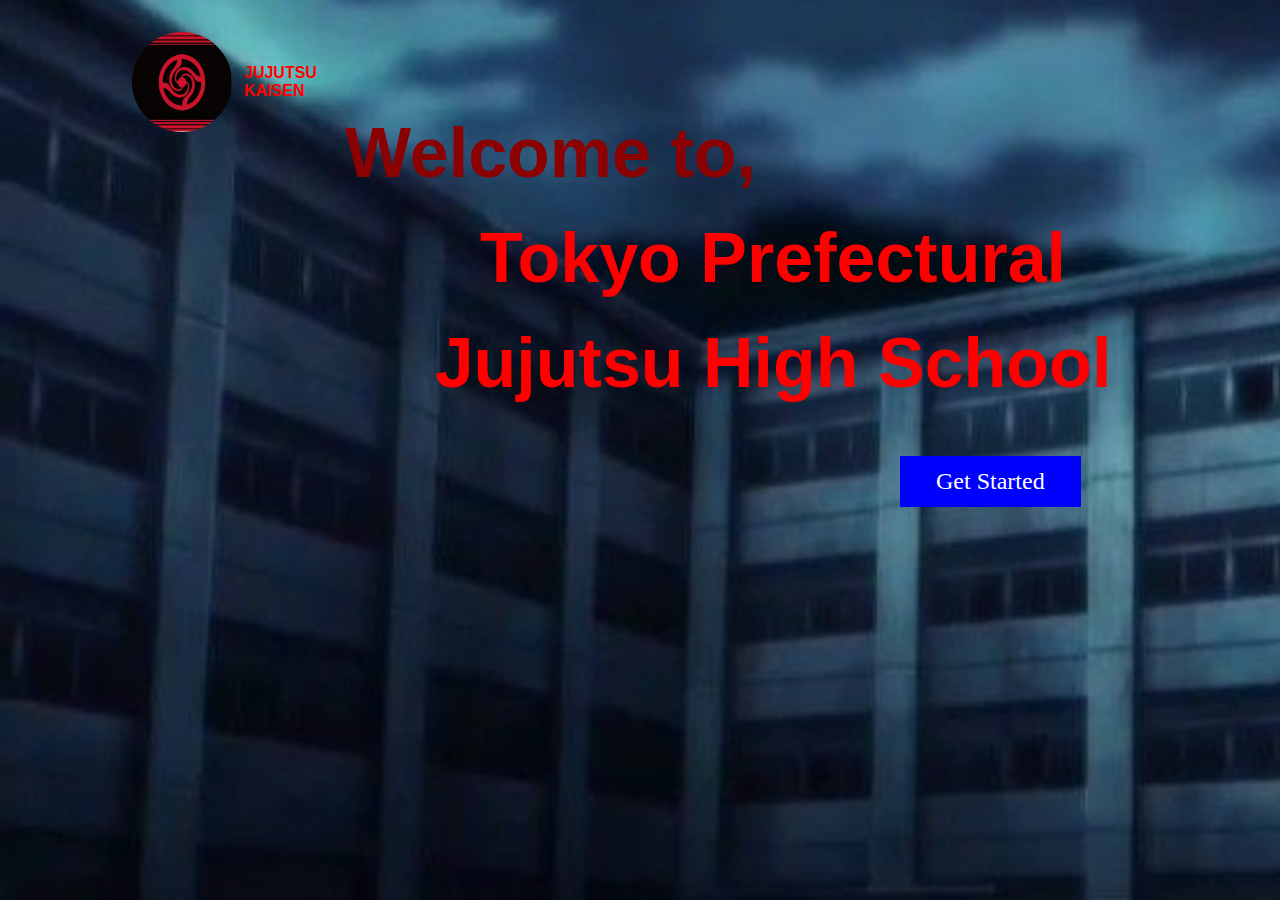
<file: index.html>
<!DOCTYPE html>
<html lang="en">
<head>
    <meta charset="UTF-8">
    <meta http-equiv="X-UA-Compatible" content="IE=edge">
    <meta name="viewport" content="width=device-width, initial-scale=1.0">
    <title>Document</title>
    <link rel="stylesheet" type="text/css" href="style.css">
</head>
<body>
    <img src="images/Logo.jpg" id="logo">
    <div class="logo-name"> JUJUTSU </div> 
    <div class="logo-name">KAISEN </div>
    <div class="description"> Welcome to, </div>
    <div class="descriptions"> Tokyo Prefectural Jujutsu High  School</div>
    
<a href="home.html" type="button" class="btn">Get Started </a>
</body>
</html>
</file>
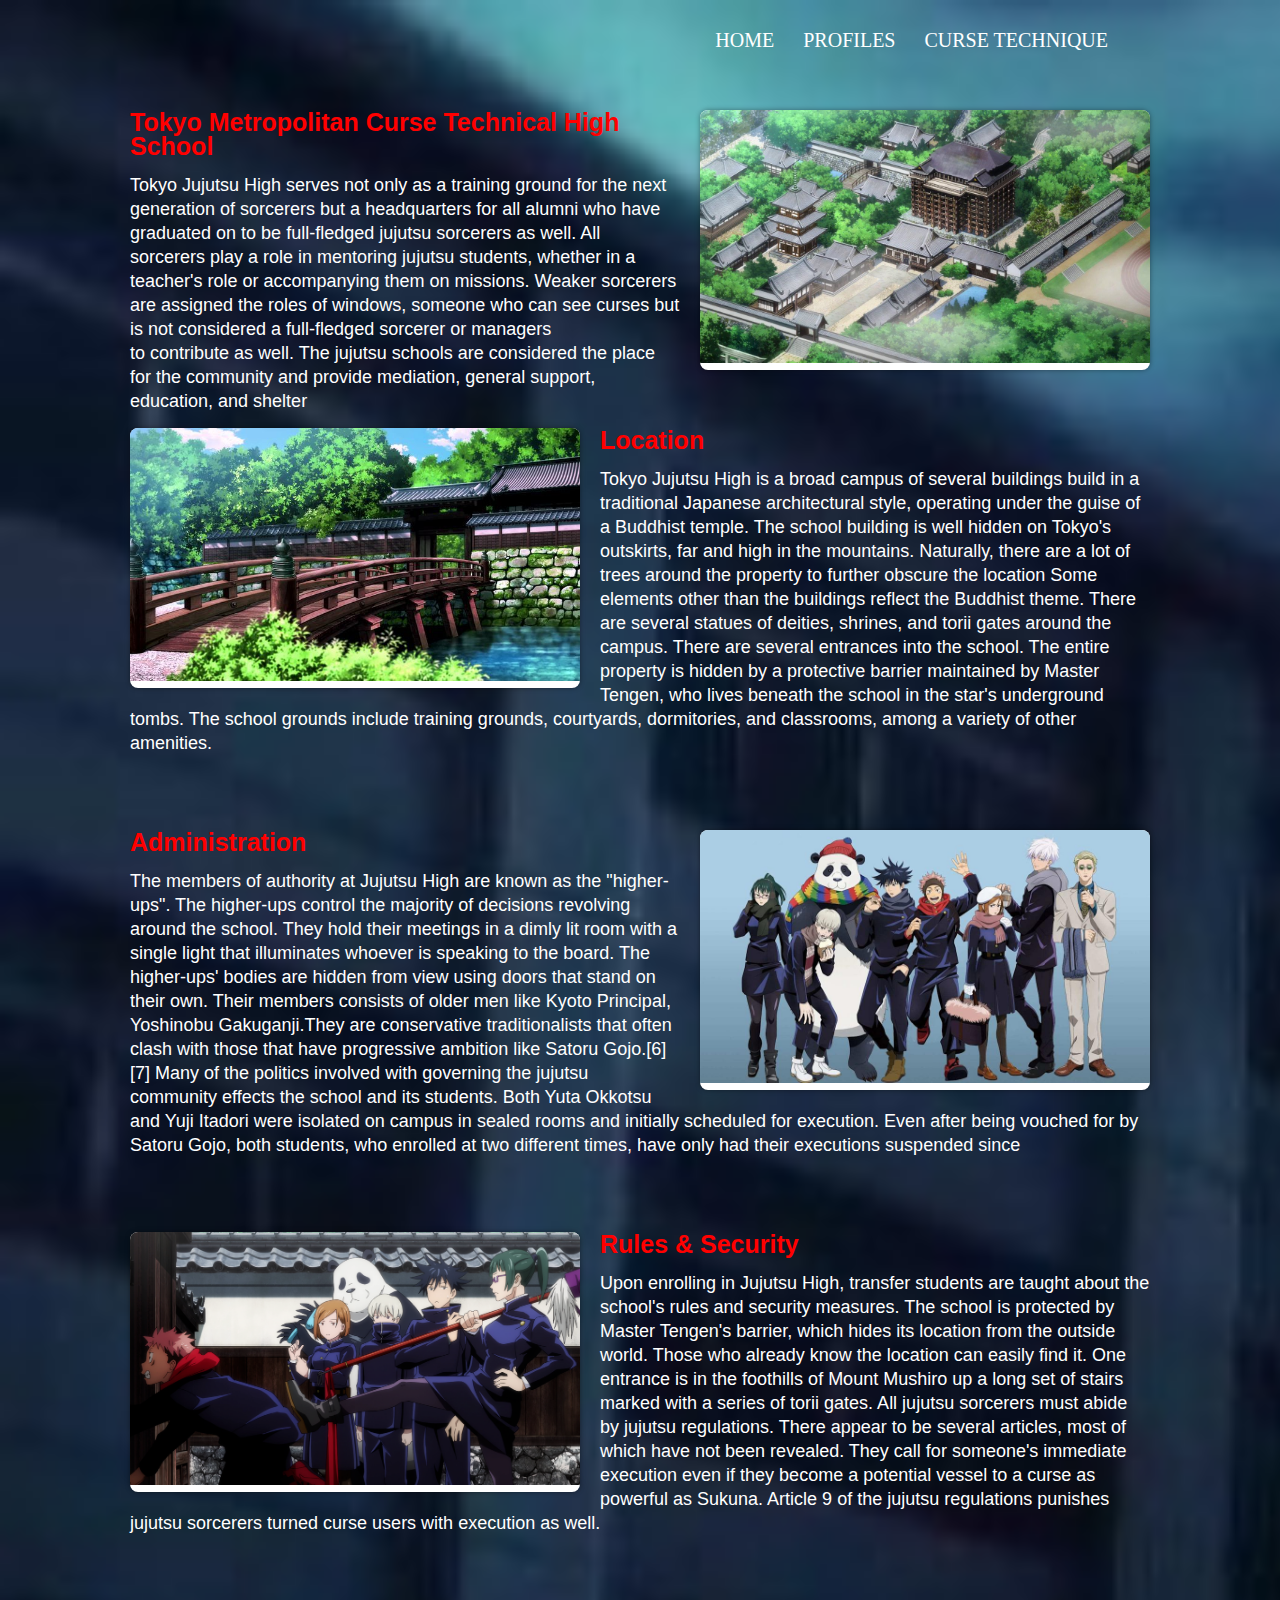
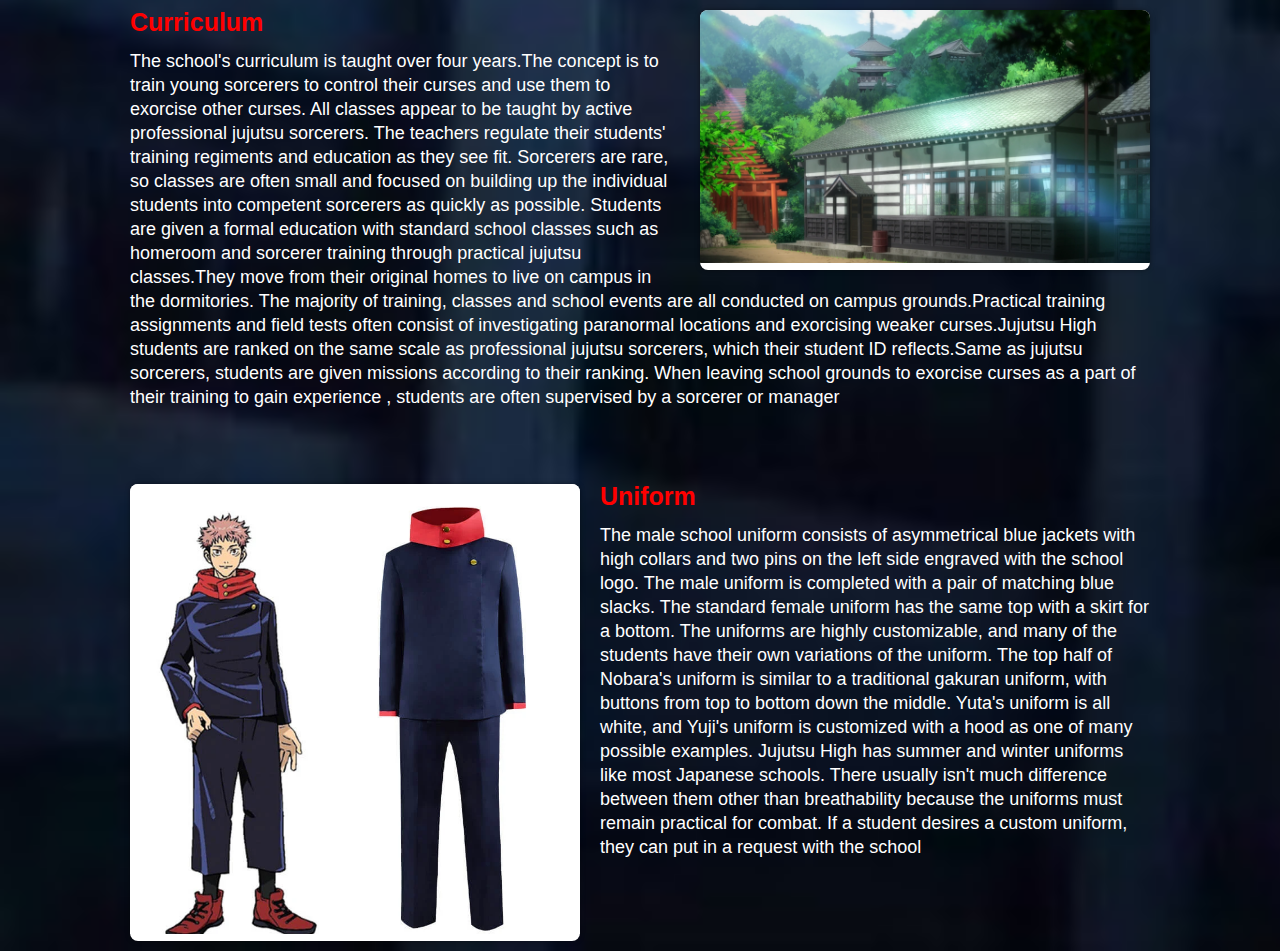
<file: home.html>
<!DOCTYPE html>
<html lang="en">
<head>
    <meta charset="UTF-8">
    <meta http-equiv="X-UA-Compatible" content="IE=edge">
    <meta name="viewport" content="width=device-width, initial-scale=1.0">
    <title>Document</title>
    <link rel="stylesheet"  type="text/css" href="style.css">
</head>
<body>
    <ul> 
        <li> <a href="home.html">HOME </a></li>
        <li> <a href="profile.html">PROFILES </a> </li>
        <li> <a href="curse.html" >CURSE TECHNIQUE</a> </li>
</ul>

    <div class="home-container"> 
        <div class="thumbnail right"> 
            <img src="images/home.jpg" alt="">
            <img src="images/home1.png" id="transition-image">
        </div>

        <h4>  Tokyo Metropolitan Curse  Technical High School</h4>
        <p> Tokyo Jujutsu High serves not only as a training ground for the next 
            generation of sorcerers but a headquarters for all alumni who have  graduated 
            on to be full-fledged jujutsu sorcerers as well. All sorcerers play a role in
            mentoring jujutsu students, whether in a teacher's role or  accompanying them  
            on missions. Weaker sorcerers are assigned the roles of windows,  someone 
            who can see  curses but is not considered a full-fledged  sorcerer or managers 
            <br> to contribute as well. The jujutsu schools are  considered the place for the 
            community and provide mediation,  general support, education, and shelter</p>
        <div class="thumbnail left"> 
            <img src="images/loc1.jpg" alt="">
            <img src="images/loc2.jpg" alt="" id="transition-image">

        </div>
        <h4> Location </h4>
        <p > Tokyo Jujutsu High is a broad campus of several buildings build in a traditional 
            Japanese architectural style, operating under the guise of a Buddhist temple.
            The school building is well hidden on Tokyo's outskirts, far and high in the  mountains.
            Naturally, there are a lot of trees around the property to further  obscure the location
            Some elements other than the buildings reflect the  Buddhist theme.
            There are several statues of deities, shrines, and  torii gates around the campus.
            There are several entrances into the school. The entire property  
            is hidden by a protective barrier maintained by Master Tengen,
            who  lives beneath the school in the star's underground tombs.
            The school grounds include  training grounds, courtyards, dormitories,
            and classrooms, among a variety of other amenities.</p>
    </div>
    <div class="home-container"> 
        <div class="thumbnail right"> 
            <img src="images/admi.jpg" alt="">
            <img src="images/admins.jpg" id="transition-image">
        </div>
        <h4> Administration</h4> </h4>
        <p >The members of authority at Jujutsu High are known as the "higher-ups". The higher-ups 
            control the majority of decisions revolving around the school. They hold their meetings 
            in a dimly lit room with a single light that illuminates whoever is speaking to the board. 
            The higher-ups' bodies are hidden from view using doors that stand on their own. 
            Their members consists of older men like Kyoto Principal, Yoshinobu Gakuganji.They 
            are conservative traditionalists that often clash with those that have progressive ambition 
            like Satoru Gojo.[6][7] Many of the politics involved with governing the jujutsu community 
            effects the school and its students. Both Yuta Okkotsu and Yuji Itadori were isolated on
             campus in sealed rooms and initially scheduled for execution. Even after being vouched 
             for by Satoru Gojo, both students, who enrolled at two different times, have only had 
             their executions suspended since</p>
       </div>
    
    <div class="home-container"> 
        <div class="thumbnail left"> 
            <img src="images/rules1.png" alt="">
            <img src="images/rules2.jpg" id="transition-image">
        </div>
        <h4> Rules & Security</h4> </h4>
        <p >   Upon enrolling in Jujutsu High, transfer students are taught about the school's
            rules and security measures. The school is protected by Master Tengen's
             barrier, which hides its location from the outside world. Those who already
             know the location can easily find it. One entrance is in the foothills of 
             Mount Mushiro up a long set of stairs marked with a series of torii gates.
            All jujutsu sorcerers must abide by jujutsu regulations. There appear to be
             several articles, most of which have not been revealed. They call for someone's 
             immediate execution even if they become a potential vessel to a curse as powerful as
             Sukuna. Article 9 of the jujutsu regulations punishes jujutsu sorcerers turned
              curse users with execution as well.</p>
       </div>
       <div class="home-container"> 
        <div class="thumbnail right"> 
            <img src="images/curri.jpg" alt="">
            <img src="images/curri1.jpg" id="transition-image">
        </div>
        <h4> Curriculum</h4> </h4>
        <p > The school's curriculum is taught over four years.The concept is to
            train young sorcerers to control their curses and use them to exorcise other
            curses. All classes appear to be taught by active professional jujutsu sorcerers.
            The teachers regulate their students' training regiments and education as they
            see fit. Sorcerers are rare, so classes are often small and focused on building
            up the individual students into competent sorcerers as quickly as possible.
            Students are given a formal education with standard school classes such as homeroom
            and sorcerer training through practical jujutsu classes.They move from their
            original homes to live on campus in the dormitories. The majority of training, classes
            and school events are all conducted on campus grounds.Practical training assignments
            and field tests often consist of investigating paranormal locations and exorcising 
            weaker curses.Jujutsu High students are ranked on the same scale as
            professional jujutsu sorcerers, which their student ID reflects.Same as 
            jujutsu sorcerers, students are given missions according to their ranking. When 
            leaving school grounds to exorcise curses as a part of their training to gain experience
        , students are often supervised by a sorcerer or manager</p>
       </div>
       <div class="home-container"> 
        <div class="thumbnail left"> 
            <img src="images/unif.png" alt="">
            <img src="images/unif1.jpg" id="transition-image">
        </div>
        <h4> Uniform</h4> </h4>
        <p >The male school uniform consists of asymmetrical blue jackets with high collars and two 
            pins on the left side engraved with the school logo. The male uniform is completed with 
            a pair of matching blue slacks. The standard female uniform has the same top with a skirt 
            for a bottom. The uniforms are highly customizable, and many of the students have their own 
            variations of the uniform. The top half of Nobara's uniform is similar to a traditional 
            gakuran uniform, with buttons from top to bottom down the middle. Yuta's uniform is all white,
             and Yuji's uniform is customized with a hood as one of many possible examples.
            Jujutsu High has summer and winter uniforms like most Japanese schools. There usually 
            isn't much difference between them other than breathability because the uniforms must remain
         practical for combat. If a student desires a custom uniform, they can put in a request with the school</p>
       </div>
    
</body>
</html>
</file>
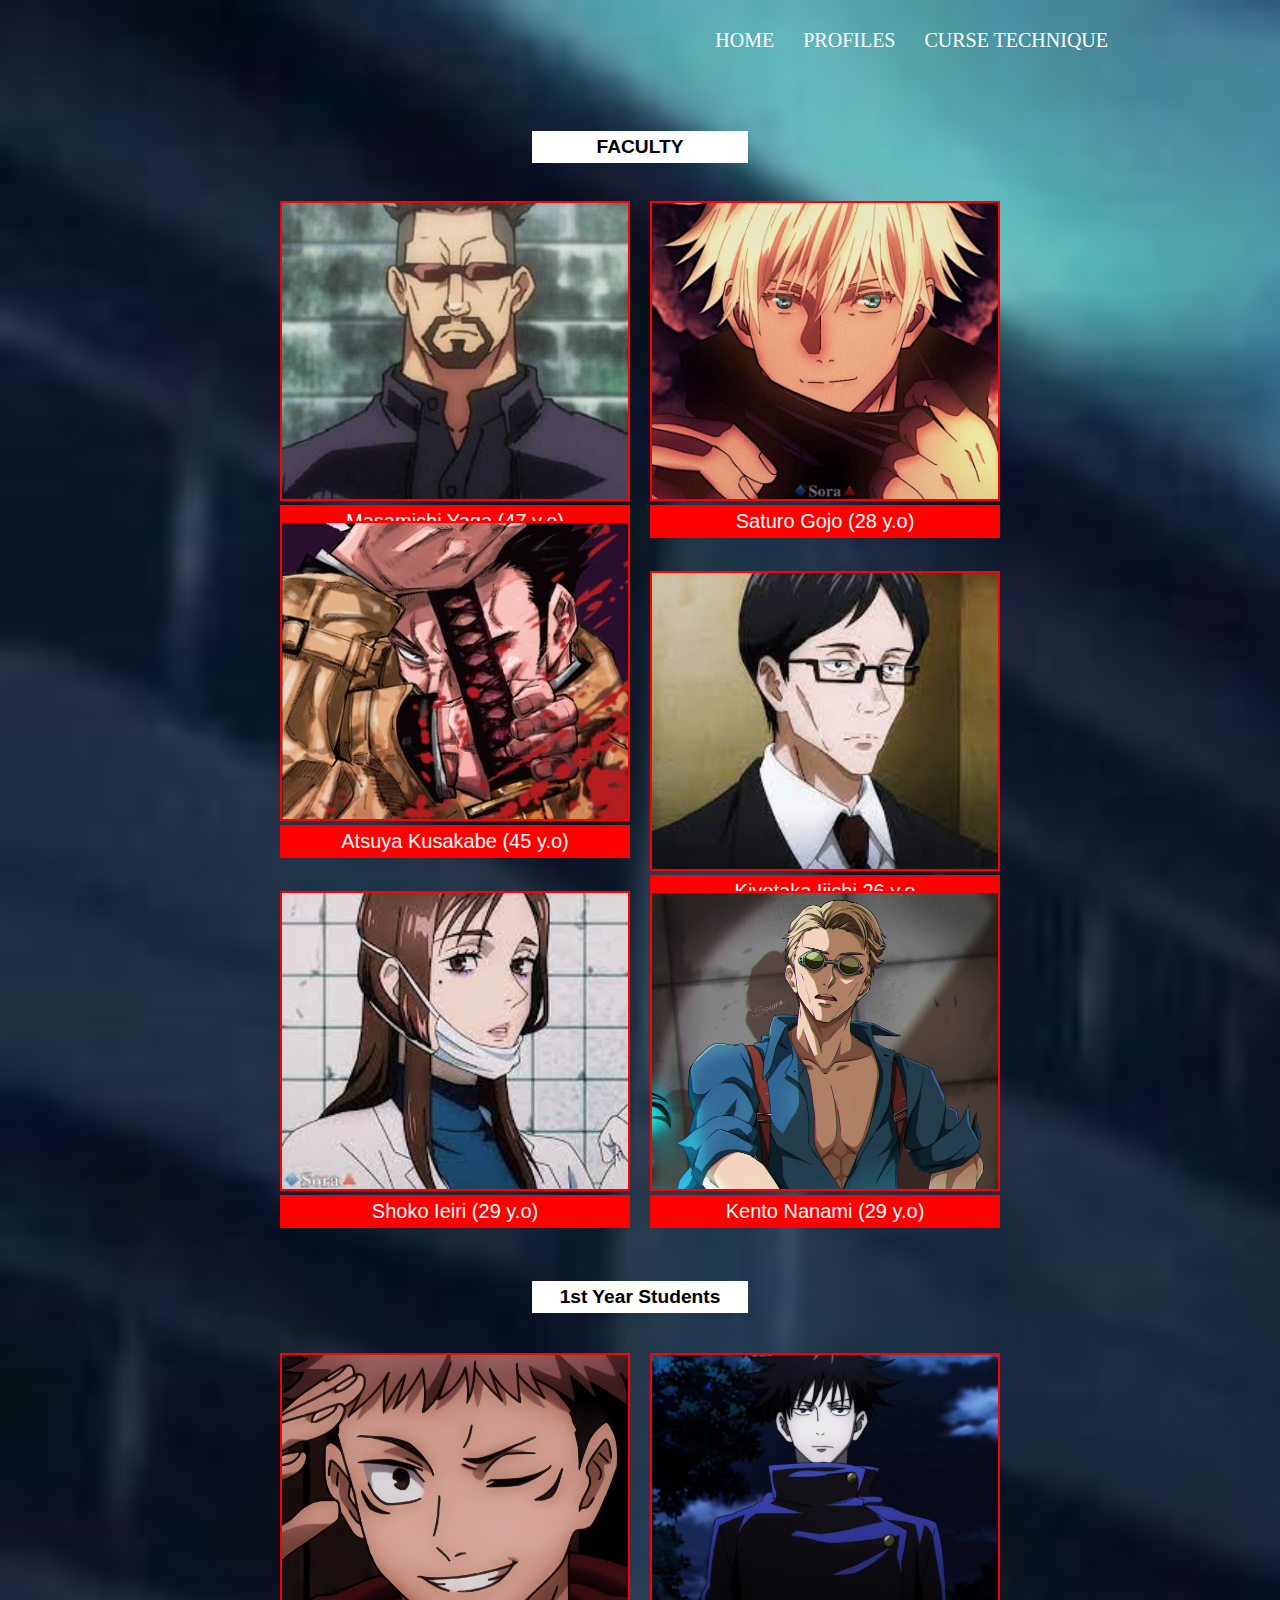
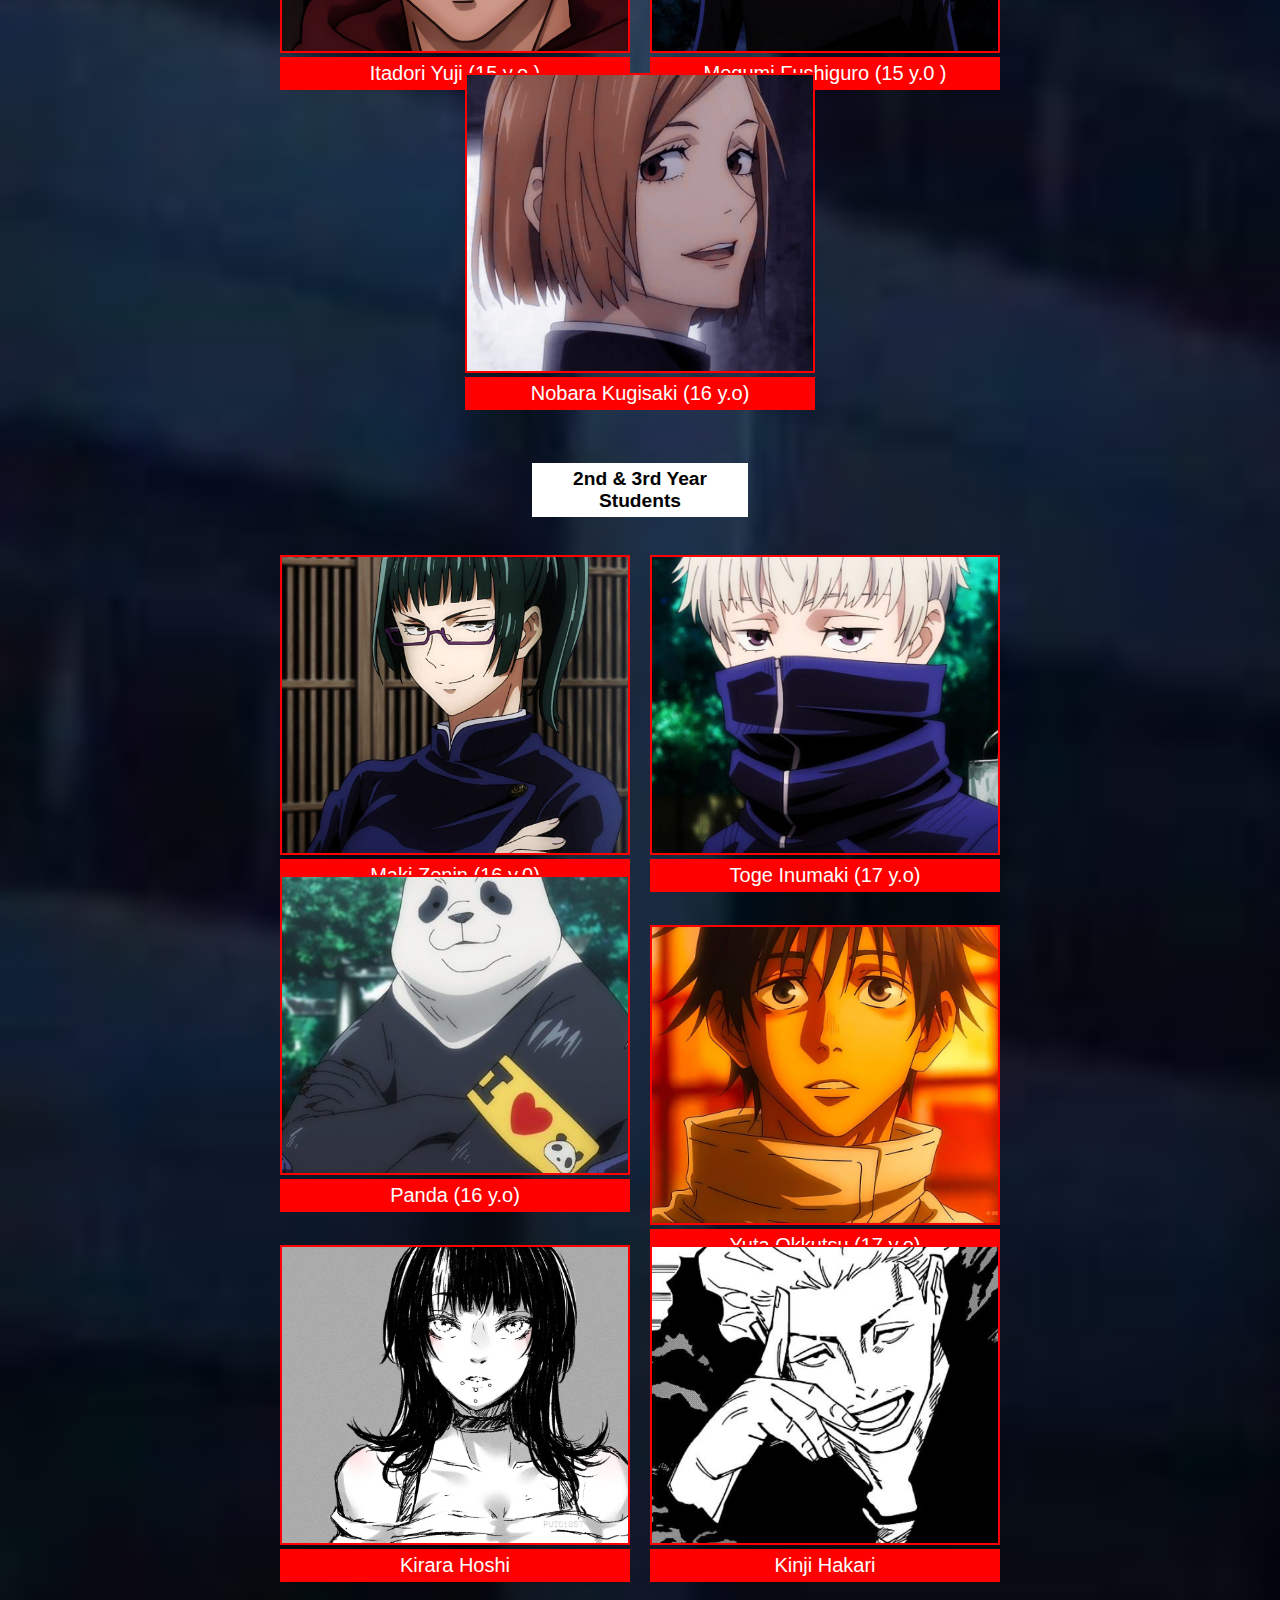
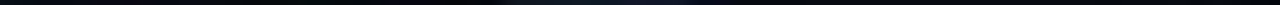
<file: profile.html>
<!DOCTYPE html>
<html lang="en">
<head>
    <meta charset="UTF-8">
    <meta http-equiv="X-UA-Compatible" content="IE=edge">
    <meta name="viewport" content="width=device-width, initial-scale=1.0">
    <title>Document</title>
    <link rel="stylesheet"  type="text/css" href="style.css">
</head>
<body>
    <ul> 
        <li> <a href="home.html">HOME </a></li>
        <li> <a href="profile.html">PROFILES </a> </li>
        <li> <a href="curse.html">CURSE TECHNIQUE</a> </li>
</ul>
<h3 class="fac-text"> FACULTY</h3> 

    <div class="faculty-container"> 

        <div class="faculty">
            <img src="images/yaga.png" >
            <div class="name"> Masamichi Yaga (47 y.o) </div></div> 
         <div class="faculty"> 
          <img src="images/Gojo-prof.jpg" >
          <div class="name"> Saturo Gojo  (28 y.o)  </div> </div> 
         <div class="faculty"> 
          <img src="images/atsuya.jpg" >
          <div class="name"> Atsuya Kusakabe  (45 y.o) </div></div> 
          <div class="faculty">
              <img src="images/kiyo.jpg" class="staff-pic">
              <div class="name"> Kiyotaka Ijichi  26 y.o </div> </div> 
         <div class="faculty">
           <img src="images/shoko.jpg"class="staff-pic" >
           <div class="name"> Shoko Ieiri  (29 y.o) </div> </div>
         <div class="faculty"> 
          <img src="images/nanami.jpg"class="staff-pic"> 
          <div class="name"> Kento Nanami  (29 y.o)</div></div> 
      </div>
<div class="fac-text two"> 1st Year Students </div>
<div class="faculty-container"> 
   <div class="faculty"> 
     <img src="images/itadori-prof.jpg" class="first"> 
     <div class="name"> Itadori Yuji (15 y.o ) </div> 
    </div>
    <div class="faculty"> 
        <img src="images/megumi-prof.jpg"  class="first"> 
        <div class="name"> Megumi Fushiguro (15 y.0 ) </div> </div>
    <div class="faculty"> 
       
        <img src="images/nobara-prof.jpg"  class="first">
        <div class="name"> Nobara Kugisaki (16 y.o)  </div> </div>

</div>
<div class="fac-text"> 2nd & 3rd Year Students </div>
<div class="faculty-container"> 

  <div class="faculty">
      <img src="images/maki.jpg"  class="first">
      <div class="name"> Maki Zenin (16 y.0)</div></div> 
   <div class="faculty"> 
    <img src="images/toge.jpg"  class="first">
    <div class="name"> Toge Inumaki (17 y.o)</div> </div> 
   <div class="faculty"> 
    <img src="images/panda.jpg"  class="first">
    <div class="name"> Panda (16 y.o)</div></div> 
    <div class="faculty">
        <img src="images/yuta (1).jpg" class="staff-pic first">
        <div class="name"> Yuta Okkutsu (17 y.o)</div> </div> 
   <div class="faculty">
     <img src="images/kirara (1).jpg"class="staff-pic first" >
     <div class="name"> Kirara Hoshi</div> </div>
   <div class="faculty"> 
    <img src="images/hariri.jpg"class="staff-pic first"> 
    <div class="name"> Kinji Hakari </div></div> 

</div>
<footer class="footer"> </footer>


</body>
</html>
</file>
<file: style.css>
* {
    box-sizing: border-box;
    margin: 0;
    padding: 0;
    }
    /* Landing Page*/
    
    body {
        background: url(images/Bg-pic.jpg);
        background-repeat: no-repeat;
        background-size: cover;
        min-height: 100vh;
        width: 100%;
        padding: 0 100px;
    }
    #logo {
        width: 100px;
        height: 100px;
        border-radius: 50%;
        margin-top: 2em;
        margin-left: 2em;
    
    }
    .logo-name{
        color: red;
        line-height: 2.1em;
        margin-left: 9em;
        margin-top: -5em;
        margin-bottom: 4em;
        font-size: 16px;
        font-weight: bold;
        font-family:Arial, Helvetica, sans-serif;
    }
    .description {
        display: block;
        color: darkred;
        font-size: 70px;
        font-weight: bold;
        text-align: left;
        margin-left: 3.5em;
        margin-top: -1em;
        line-height: 1.5em;
        font-family: 'Franklin Gothic Medium', 'Arial Narrow', Arial, sans-serif;
    
        
    }
    .descriptions{
        color: red;
        font-size: 70px;
        font-weight: bold;
        text-align: center;
        line-height: 1.5em;
        margin-left: 3.8em;
        margin-bottom: 1em;
        font-family: 'Franklin Gothic Medium', 'Arial Narrow', Arial, sans-serif;
      
    }
    .btn{
        display: inline-block;
        position: relative;
        bottom: 85px;
        left: 800px;
        bottom: 30px;
        font-size: 1.5em;
        background: blue;
        text-decoration: none;
        color:white;
        padding: .5em 1.5em;
        cursor: pointer;
        transition: transform 200ms ease-in-out;
     
    }
    .btn:hover{
        background-color: darkred;
        transform: scale(1.1);
    }
     /* Home*/
    
     ul {
        padding-top: 30px;
        margin-bottom: 1.8em;
        padding-right: 60px;
        text-align: right;
        list-style: none;
     }
    li {
        display: inline;
        margin: 0 12px;
       
    
    }
    li a {
        font-size: 1.25em;
        line-height: 1em;
        text-decoration: none;
        color: #fff;
        
    }
     a:visited{
        color: white;
    }
    li a:hover {
        color:red;
    }
    .home-container {
        padding: 30px;
        font-family: "Helvetica Neue",Helvetica,Arial,sans;
        font-size: 16px;
        font-weight: 300;
        line-height: 24px;
    }
    .container p {
        margin-bottom: 15px;
    }
    .thumbnail {
        width: 450px;
        position: relative;
        box-shadow: 0 0 5px rgba(0, 0, 0, .4);
        background-color: #fff;
        overflow: hidden;
        border-radius: 8px;
        margin-bottom: 10px;
    
    }
    .thumbnail :before {
        content: "";
        position: absolute;
        top: 0;
        left: 0;
        border: 8px solid #fff;
        z-index: 2;
        overflow: hidden;
        box-sizing: border-box;
    
    }
    .thumbnail img {
        width: 100%;
        height: 100%;
     
    }
    #transition-image {
        position: absolute;
        top: 0;
        left: 0;
        opacity: 0;
        transition: opacity 0.7s ease;
        cursor: pointer;
    
    }
    #transition-image:hover {
        opacity: 1;
    }
    .thumbnail.right {
        float: right;
        margin-left: 20px;
      
    
    }
    .thumbnail.left {
        float: left;
        margin-right: 20px;
        
    }
    h4 {
        color: red;
        font-size: 25px;
        margin-bottom: 15px;
    }
    p {
        color: white;
        margin-bottom: 15px;
        font-size: 18px;
    }
    
    /* Profiles*/
    
    .faculty-container {
        display: flex;
        max-width: 1200px;
        height: 100%;
        flex-wrap: wrap;
        margin: 0 auto;
       justify-content: center;
    }
    .faculty {
        margin: 10px;
        float: left;
        width: 350px;
        height: 300px;
    }
    .faculty img {
        width: 100%;
        object-fit: cover;
        object-position:bottom;
        height: 100%;
        border: 2px solid red;
       
    
    }
    .fac-text {
        text-align: center;
        width: 20%;
        color: black;
        padding: .3rem;
        margin:80px auto 0 auto;
        margin-bottom: 1.5em;;
        background: white;
        font-size: 1.2rem;
        font-weight: bold;
        font-family: 'Franklin Gothic Medium', 'Arial Narrow', Arial, sans-serif;
    }
 .name {
    text-align: center;
    color: white;
    padding: .3rem;
    background-color: red;
    font-family: 'Franklin Gothic Medium', 'Arial Narrow', Arial, sans-serif;
    font-size: 20px;
 }
.staff-pic {
    margin-top: 50px;
}
.staff {
    margin-top: -13px;
}
.one {
    margin-top: 52px;
}
.two {
    margin-top: 130px;
    margin-bottom: 30px;
   
}

.footer {
    width: 100%;
    height: 100px;
}
    
    
    
    /* curse technique*/
    
   
.curse-container {
    display: flex;
    justify-content:center;
    flex-wrap: wrap;
    padding-top: 25px;
   

}
.card {
    width: 300px;
    margin: 10px;
    background: white;
    border-radius: 15px;

}
.card-image {
    height:180px;
    margin-bottom: 15px;
    background-size: cover;
    border-radius: 15px 15px 0 0;
}
.card p {
    color: black;
    padding: 10px;
}
.card a {
    background: black;
    color: white;
    padding: 15px 20px;
    display: block;
    text-align: center;
    margin: 20px 50px;
   text-decoration: none;
}
.card h2 {
    padding: 0 10px;
}
.card:hover {
    background-color: red;
    color: white;
    cursor: pointer;
}

.car1 {
    background-image: url("images/corpse.jpg");
}
.car2 {
    background-image: url("images/gojou-curse.jpg");
}
.car3 {
    background-image: url("images/kusa-curse.png");
}
.car4{
    background-image: url("images/ijichi-curse.jpg");
}
.car5 {
    background-image: url("images/nanami-curse.jpg");
}
.car6 {
    background-image: url("images/shoko-curse.jpg")
}
.car7 {
    background-image: url("images/itadori-curse.jpg");
}
.car8 {
    background-image: url("images/megumi-curse.jpg");
}
.car9 {
    background-image: url("images/nobara-curse.jpg");
}
.car10{
    background-image: url("images/maki-curse.jpg");
}
.car11{
    background-image: url("images/toge-curse.gif");
}
.car12{
    background-image: url("images/panda-curse.gif");
}
.car13{
    background-image: url("images/yuta-curse.gif");
}
.car14{
    background-image: url("images/hariri-curse.jpg");
}
.car15{
    background-image: url("images/panda-curse.gif");
}
.car15{
    background-image: url("images/kirara-curse.jpg");
}


.card:hover {
    background-color: red;
    color: white;
    cursor: pointer;
    transform: scale (1.03);
    transition:all 1s ease;
}

.btn-last{
    float: right;
    margin: 20px 60px 50px 0;
    font-size: 1.2em;
    background: blue;
    text-decoration: none;
    color:white;
    padding: .5em 1.5em;
   transition: transform 200ms ease-in-out;
}
.btn-last:hover {
    background-color: darkred;
    transform: scale(1.1);

}
</file>
